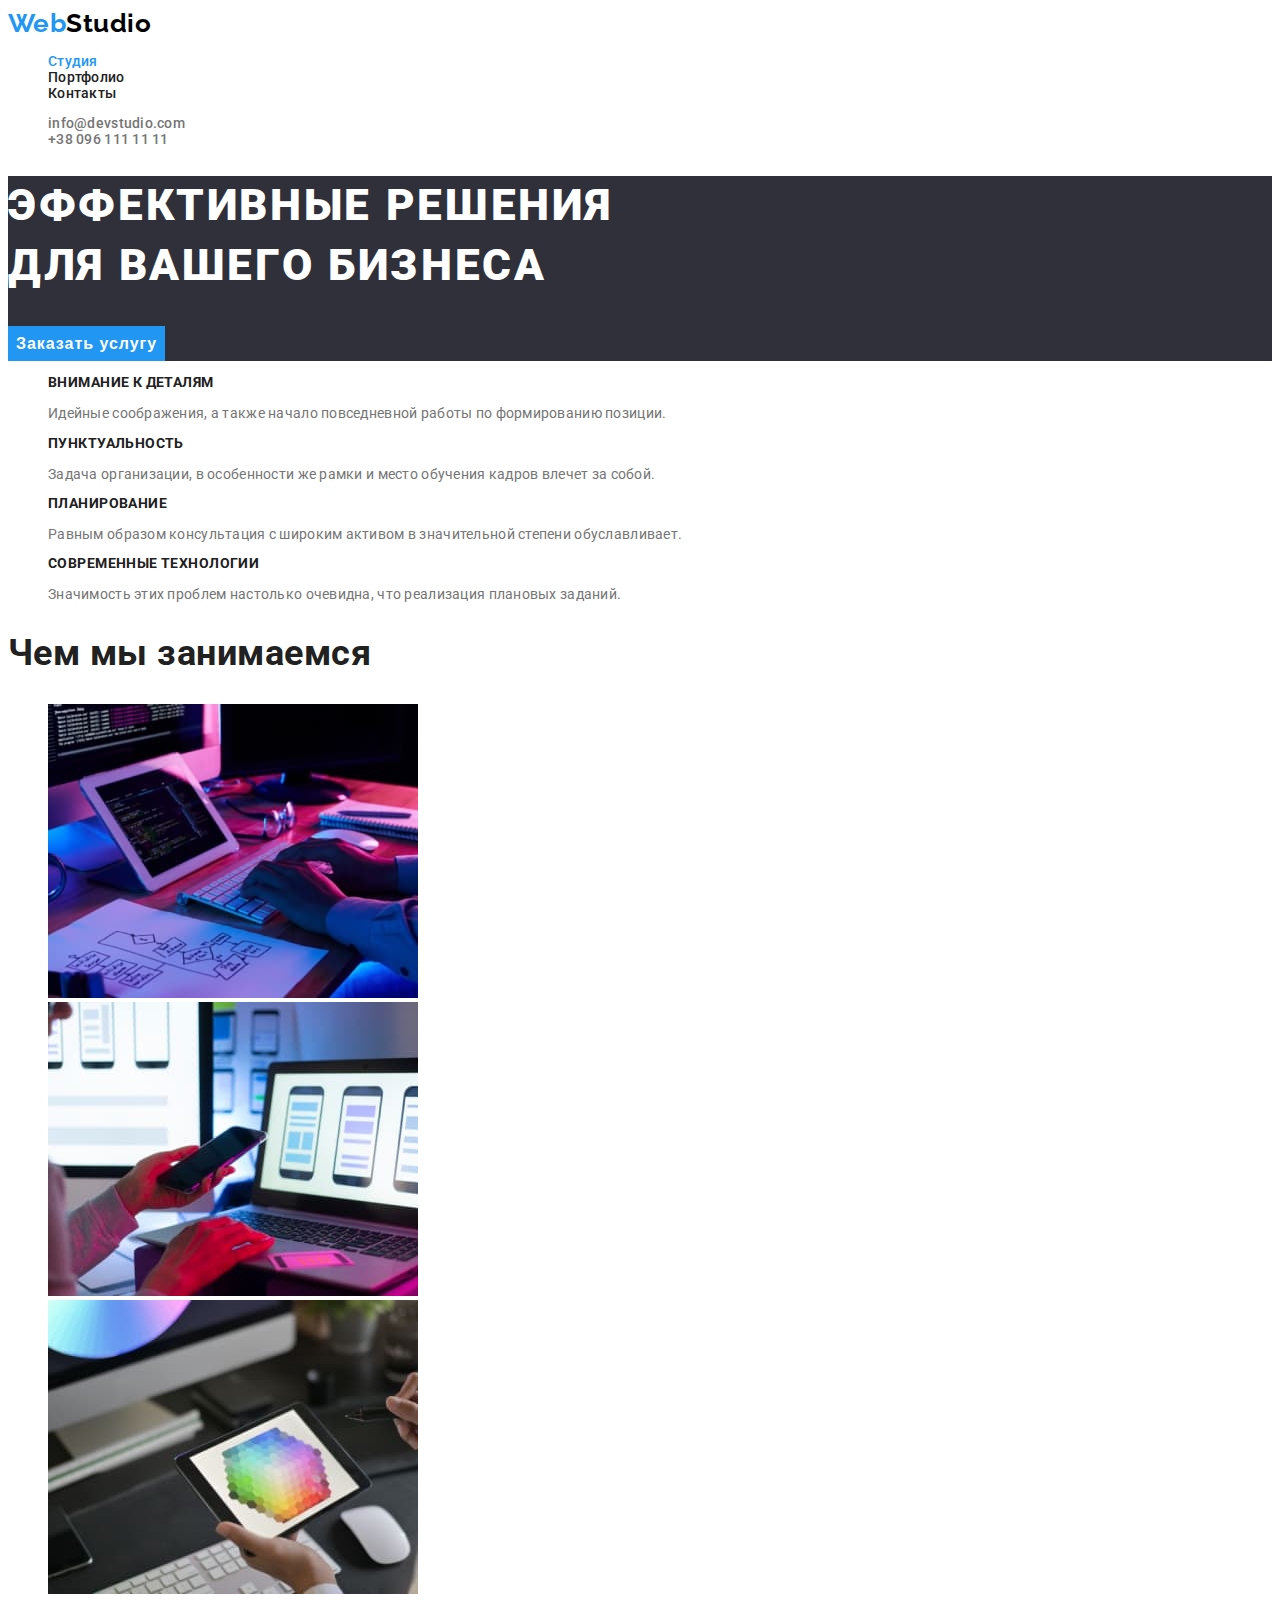
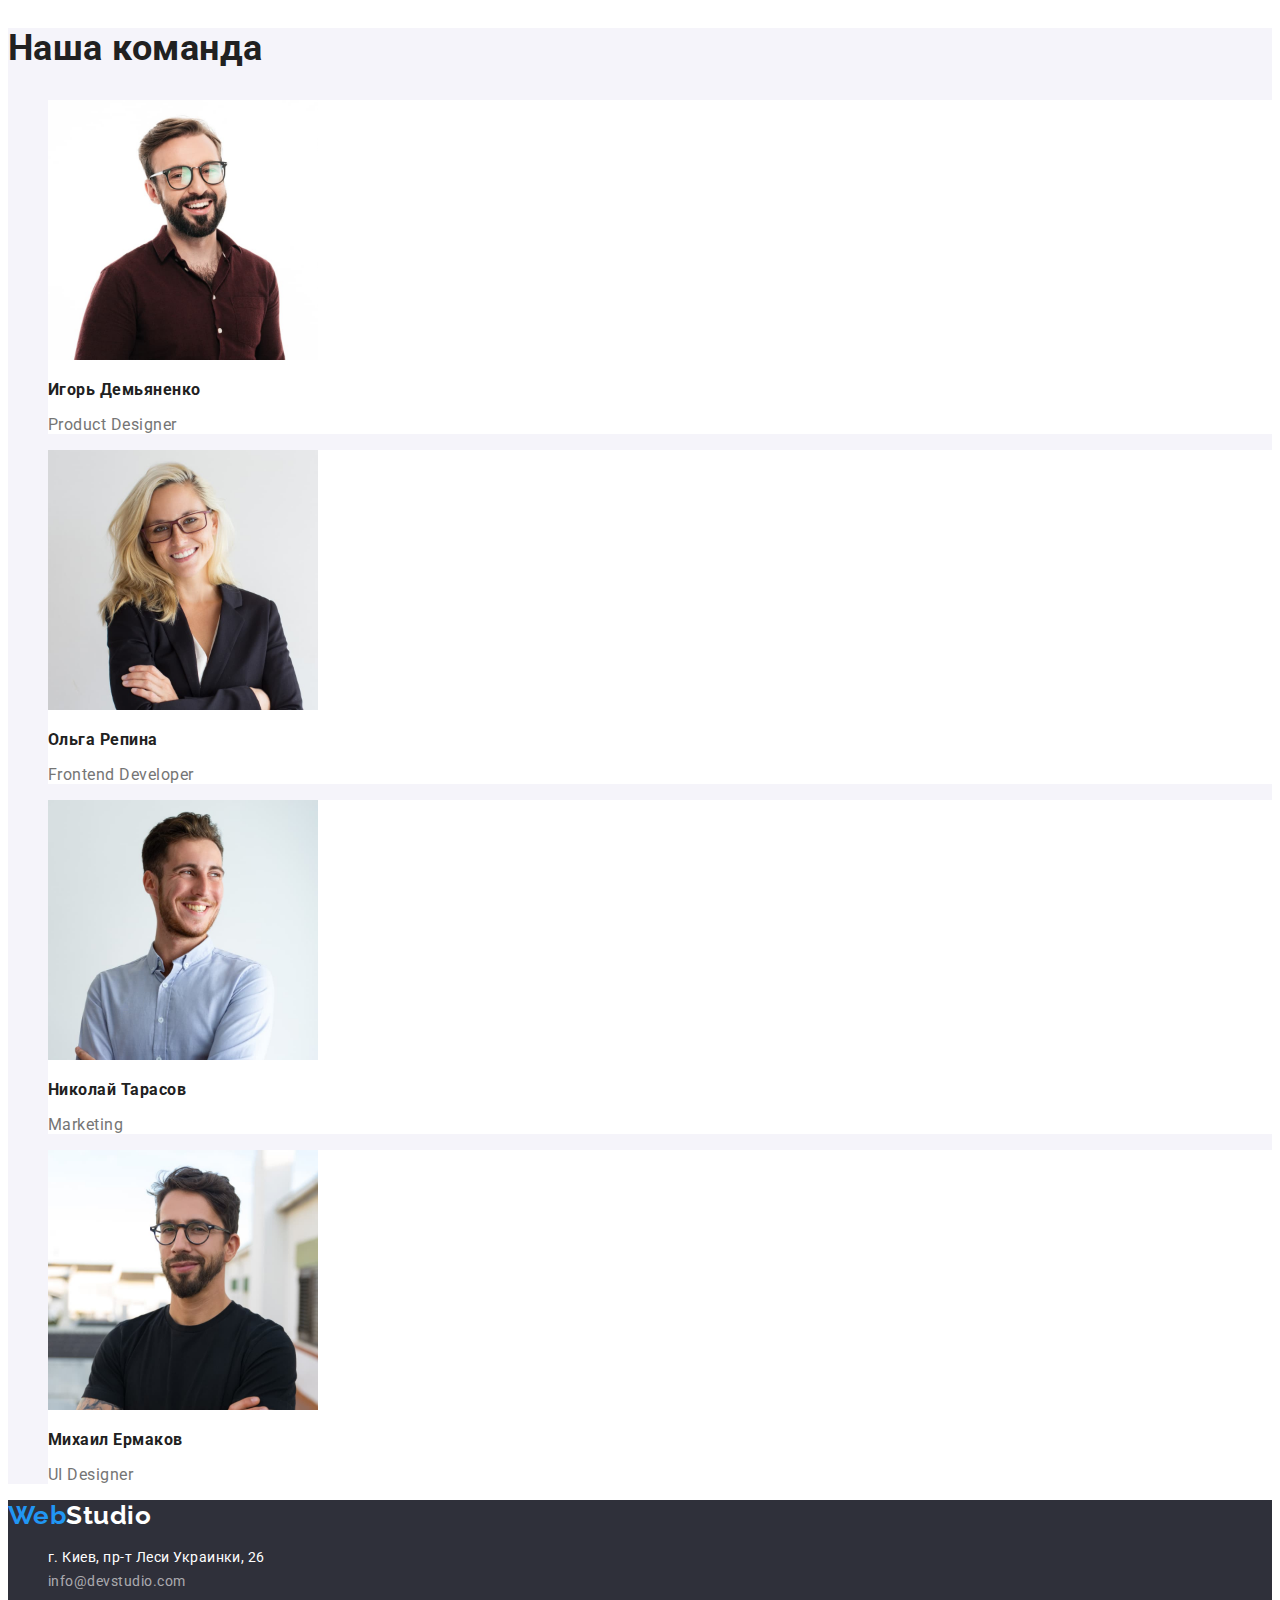
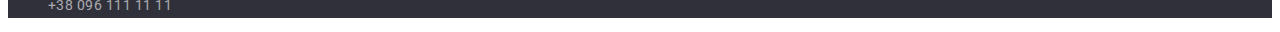
<file: index.html>
<!DOCTYPE html>
<html lang="ru">
<head>
    <meta charset="UTF-8">
    <meta http-equiv="X-UA-Compatible" content="IE=edge">
    <meta name="viewport" content="width=device-width, initial-scale=1.0">
    <title>WebStudio</title>
    <link rel="preconnect" href="https://fonts.googleapis.com">
    <link rel="preconnect" href="https://fonts.gstatic.com" crossorigin>
    <link href="https://fonts.googleapis.com/css2?family=Raleway:wght@700&family=Roboto:wght@400;500;700;900&display=swap"
        rel="stylesheet">
    <link rel="stylesheet" href="./css/common.css">
    <link rel="stylesheet" href="./css/main.css">
</head>
<body>
    <!-- Шапка сайту -->
    <header>
        <nav>
            <a href="./index.html" class="logo link"><span class="logo-web">Web</span>Studio</a>

            <ul class="site-nav list">
                <li><a href="./index.html" class="link current">Студия</a></li>
                <li><a href="./portfolio.html" class="link">Портфолио</a></li>
                <li><a href="" class="link">Контакты</a></li>
            </ul>
        </nav>

        <ul class="contact-nav list">
            <li>
                <a href="mailto:info@devstudio.com" class="link">info@devstudio.com</a>
            </li>
            <li>
                <a href="tel:+380961111111" class="link">+38 096 111 11 11</a>
            </li>
        </ul>

    </header >
    <!-- Уникальний контент -->
    <main>
        <!-- герой -->
        <section class="hero">
            <h1 class="hero-title">ЭФФЕКТИВНЫЕ РЕШЕНИЯ <br /> ДЛЯ ВАШЕГО БИЗНЕСА</h1>
            <button type="button" class="button">Заказать услугу</button>
        </section>

        <!-- особенности -->
        <section class="section">
            <h2 hidden class="section-title">Особенности</h2>

            <ul class="features list">
                <li>
                    <h3 class="title">Внимание к деталям</h3>
                    <p class="text">Идейные соображения, а также начало повседневной работы по формированию позиции.</p>
                </li>
                <li>
                    <h3 class="title">Пунктуальность</h3>
                    <p class="text">Задача организации, в особенности же рамки и место обучения кадров влечет за собой.</p>
                </li>
                <li>
                    <h3 class="title">Планирование</h3>
                    <p class="text">Равным образом консультация с широким активом в значительной степени обуславливает.</p>
                </li>
                <li>
                    <h3 class="title">Современные технологии</h3>
                    <p class="text">Значимость этих проблем настолько очевидна, что реализация плановых заданий.</p>
                </li>
            </ul>
        </section>

        <!-- Чем мы занимаемся -->
        <section class="section">
            <h2 class="section-title">Чем мы занимаемся</h2>
            <ul class="list">
                <li>
                    <img src="./images/box1.jpg" alt="Кто-то набирает код на клавиатуре." width="370">
                </li>
                <li>
                    <img src="./images/box2.jpg" alt="Кто-то разрабатывает программу для смартфона." width="370">
                </li>
                <li>
                    <img src="./images/box3.jpg" alt="Кто-то занимается дизайном." width="370">
                </li>
            </ul>
        </section>

        <!-- Наша команда -->
        <section class="section-team">
            <h2 class="section-title">Наша команда</h2>

            <ul class="list">
                <li>
                    <img src="./images/igor.demyanenko.jpg" alt="Игорь Демьяненко" width="270"/>
                    <h3 class="names">Игорь Демьяненко</h3>
                    <p class="profession">Product Designer</p>
                </li>

                <li>
                    <img src="./images/olga.repina.jpg" alt="Ольга Репина" width="270" />
                    <h3 class="names">Ольга Репина</h3>
                    <p class="profession">Frontend Developer</p>
                </li>

                <li>
                    <img src="./images/nikolai.tarasov.jpg" alt="Николай Тарасов" width="270" />
                    <h3 class="names">Николай Тарасов</h3>
                    <p class="profession">Marketing</p>
                </li>

                <li>
                    <img src="./images/mikhail.ermakov.jpg" alt="Михаил Ермаков" width="270"/>
                    <h3 class="names">Михаил Ермаков</h3>
                    <p class="profession">UI Designer</p>
                </li>
            </ul>
        </section>
    </main>
    <!-- Подвал -->
    <footer class="footer">
        <a href="./index.html" class="logo-footer link"><span class="logo-web">Web</span>Studio</a>
            <ul class="list">   
                <li class="addres">г. Киев, пр-т Леси Украинки, 26</li>
                <li><a href="mailto:info@devstudio.com" class="contacts link">info@devstudio.com</a></li>
                <li><a href="tel:+380961111111" class="contacts link">+38 096 111 11 11</a></li>
            </ul>
    </footer>  
</body>
</html>
</file>
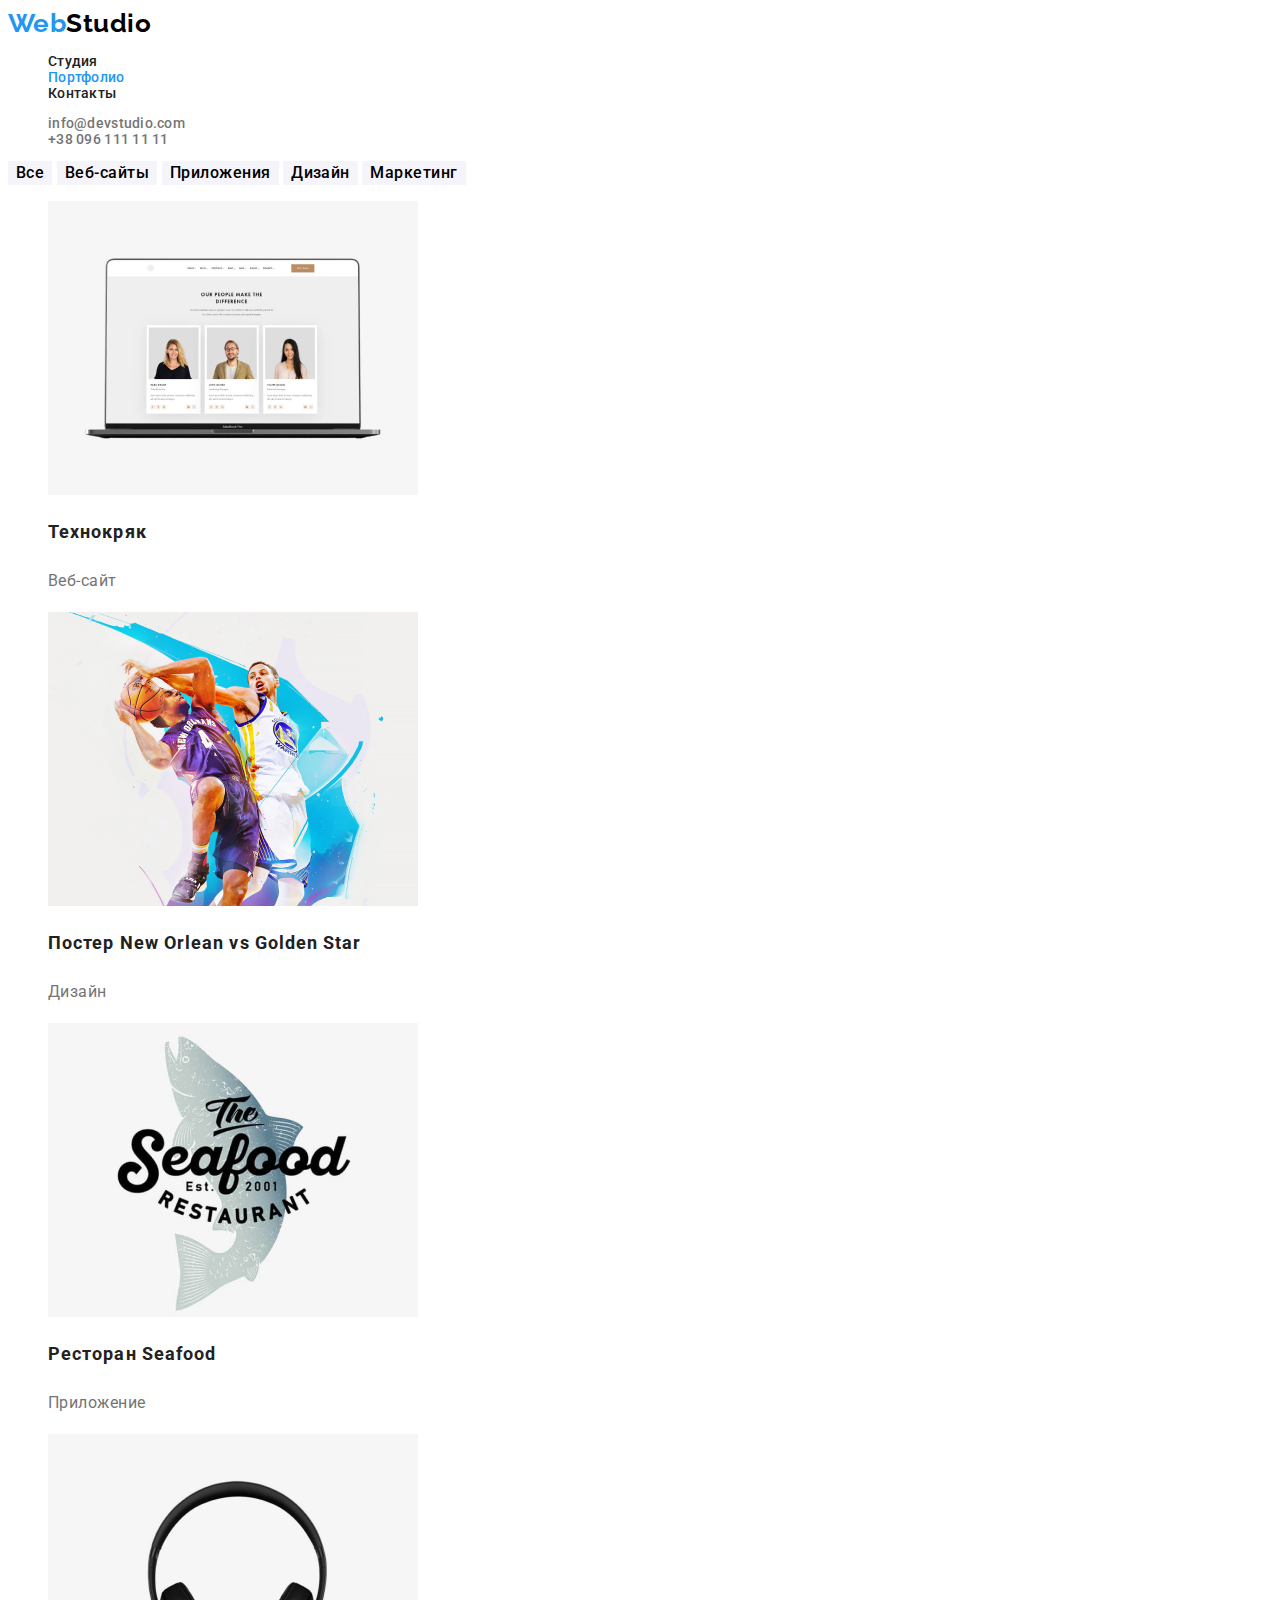
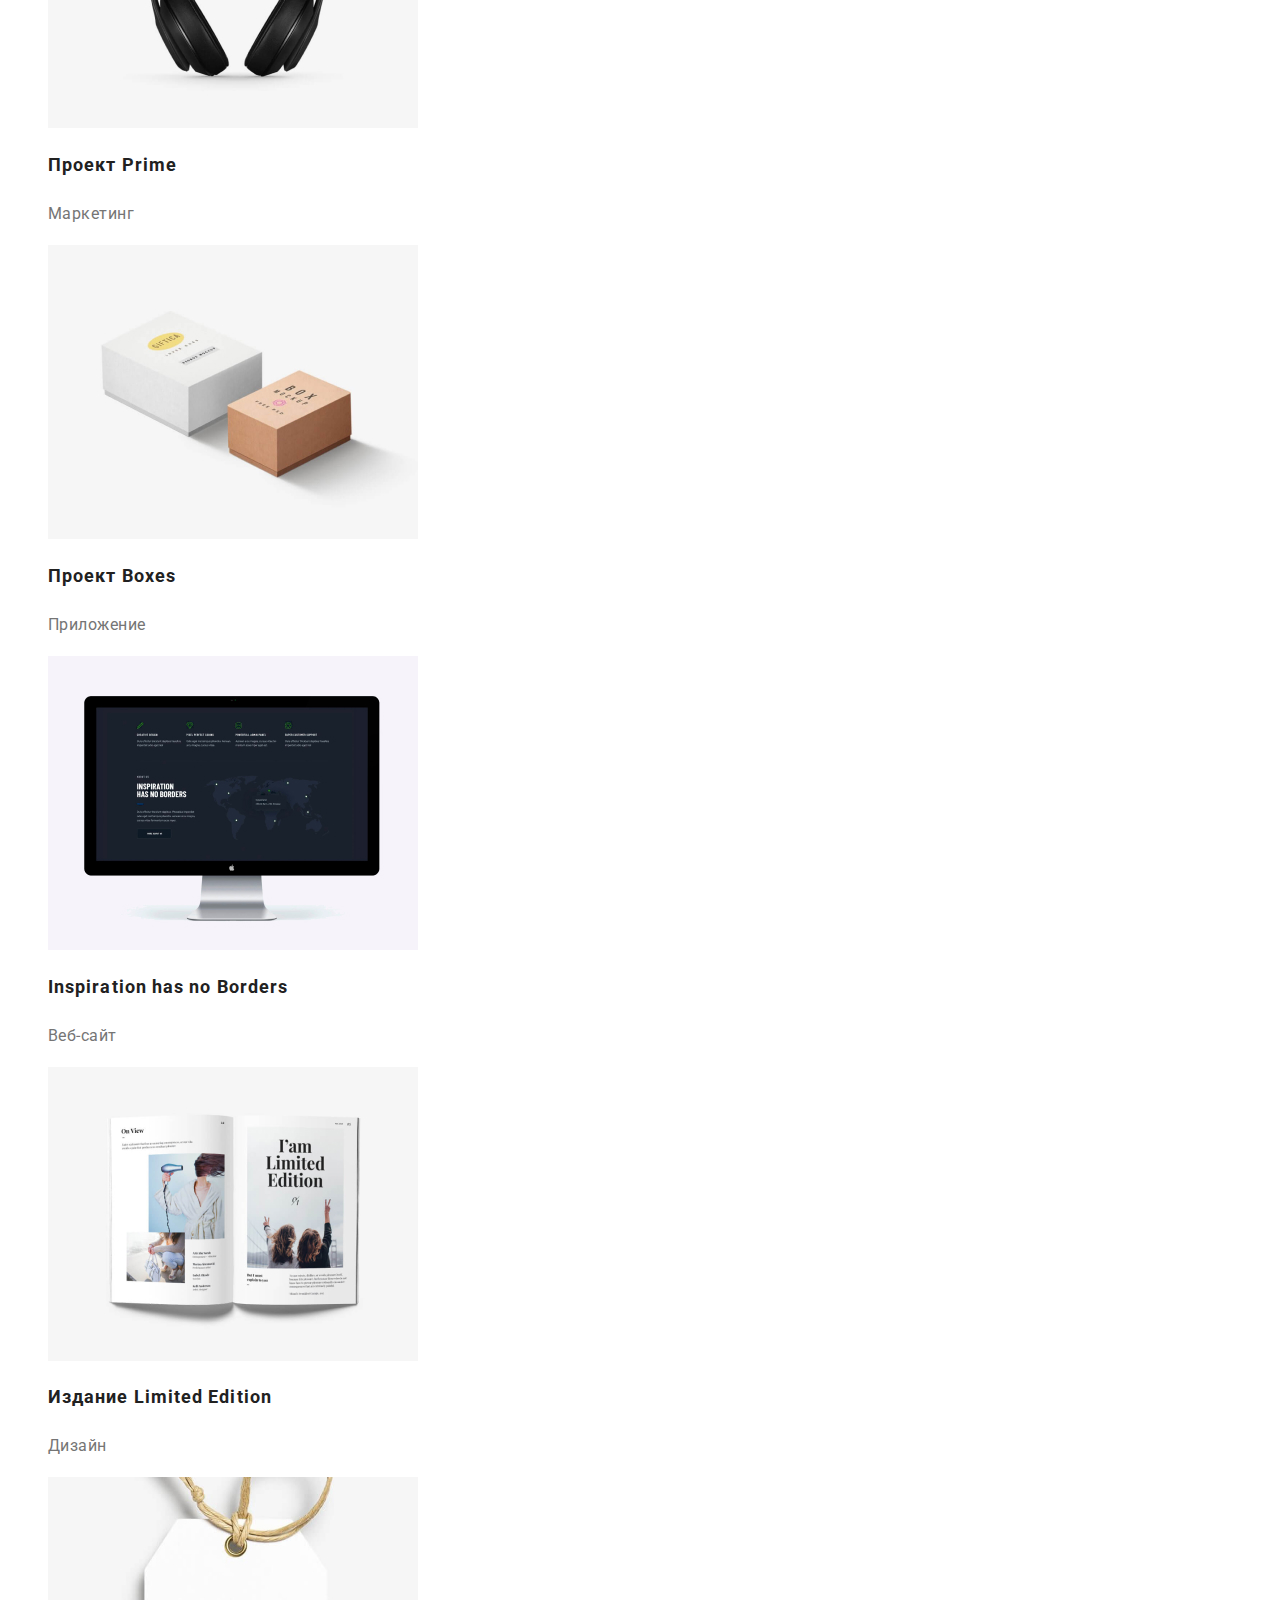
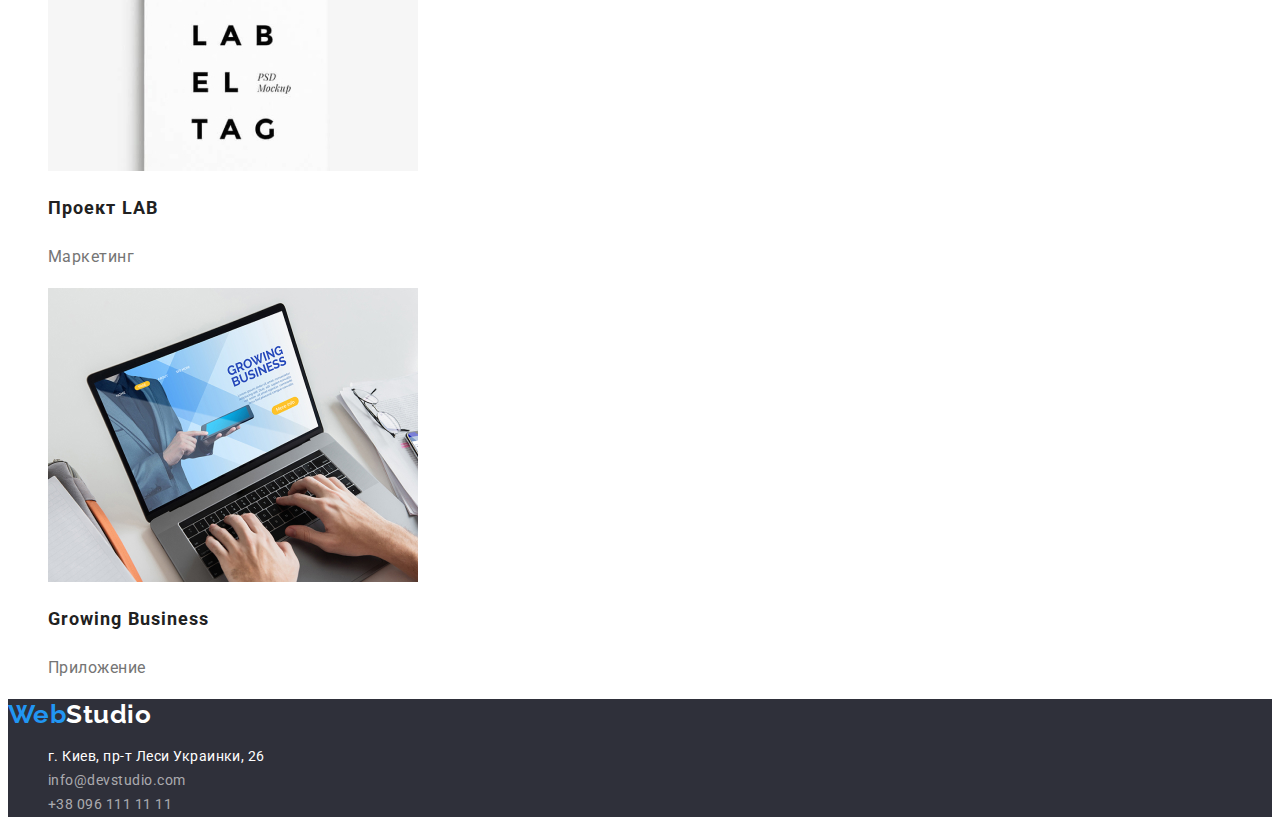
<file: portfolio.html>
<!DOCTYPE html>
<html lang="en">
<head>
    <meta charset="UTF-8">
    <meta http-equiv="X-UA-Compatible" content="IE=edge">
    <meta name="viewport" content="width=device-width, initial-scale=1.0">
    <title>Portfolio</title>
    <link rel="preconnect" href="https://fonts.googleapis.com">
    <link rel="preconnect" href="https://fonts.gstatic.com" crossorigin>
    <link href="https://fonts.googleapis.com/css2?family=Raleway:wght@700&family=Roboto:wght@400;500;700;900&display=swap"
        rel="stylesheet">
    <link rel="stylesheet" href="./css/common.css">
    <link rel="stylesheet" href="./css/portfolio.css">
</head>
<body>
    <!-- Шапка сайту -->
    <header>
        <nav>
            <a href="./index.html" class="logo link"><span class="logo-web">Web</span>Studio</a>
    
            <ul class="site-nav list">
                <li><a href="./index.html" class="link">Студия</a></li>
                <li><a href="./portfolio.html" class="link current">Портфолио</a></li>
                <li><a href="" class="link">Контакты</a></li>
            </ul>
        </nav>
    
        <ul class="contact-nav list">
            <li>
                <a href="mailto:info@devstudio.com" class="link">info@devstudio.com</a>
            </li>
            <li>
                <a href="tel:+380961111111" class="link">+38 096 111 11 11</a>
            </li>
        </ul>
    
    </header>
    <!-- Уникальний контент -->

    <main class="main">
        
        <h1 class="title" hidden>Католог проектів</h1>

        <div>
            <button type="button" class="button">Все</button>
            <button type="button" class="button">Веб-сайты</button>
            <button type="button" class="button">Приложения</button>
            <button type="button" class="button">Дизайн</button>
            <button type="button" class="button">Маркетинг</button>
        </div>

        <ul class="list">
            <li class="list-element">
                <a href="">
                    <img src="./images/project1.jpg" alt="Логотип проекту" width="370">
                    <h2>Технокряк</h2>
                    <p>Веб-сайт</p>
                </a>
                
            </li>
            <li class="list-element">
                <a href="">
                    <img src="./images/project2.jpg" alt="Логотип проекту" width="370">
                    <h2>Постер New Orlean vs Golden Star</h2>
                    <p>Дизайн</p>
                </a>
            </li>
            <li class="list-element">
                <a href="">
                    <img src="./images/project3.jpg" alt="Логотип проекту" width="370">
                    <h2>Ресторан Seafood</h2>
                    <p>Приложение</p>
                </a>
            </li>
            <li class="list-element">
                <a href="">
                    <img src="./images/project4.jpg" alt="Логотип проекту" width="370">
                    <h2>Проект Prime</h2>
                    <p>Маркетинг</p>
                </a>
            </li>
            <li class="list-element">
                <a href="">
                    <img src="./images/project5.jpg" alt="Логотип проекту" width="370">
                    <h2>Проект Boxes</h2>
                    <p>Приложение</p>
                </a>
            </li>
            <li class="list-element">
                <a href="">
                    <img src="./images/project6.jpg" alt="Логотип проекту" width="370">
                    <h2>Inspiration has no Borders</h2>
                    <p>Веб-сайт</p>
                </a>
            </li>
            <li class="list-element">
                <a href="">
                    <img src="./images/project7.jpg" alt="Логотип проекту" width="370">
                    <h2>Издание Limited Edition</h2>
                    <p>Дизайн</p>
                </a>
            </li>
            <li class="list-element">
                <a href="">
                    <img src="./images/project8.jpg" alt="Логотип проекту" width="370">
                    <h2>Проект LAB</h2>
                    <p>Маркетинг</p>
                </a>
            </li>
            <li class="list-element">
                <a href="">
                    <img src="./images/project9.jpg" alt="Логотип проекту" width="370">
                    <h2>Growing Business</h2>
                    <p>Приложение</p>
                </a>
            </li>
        </ul>
    </main>

    <!-- Подвал -->
    <footer class="footer">
        <a href="./index.html" class="logo-footer link"><span class="logo-web">Web</span>Studio</a>
        <ul class="list">
            <li class="addres">г. Киев, пр-т Леси Украинки, 26</li>
            <li><a href="mailto:info@devstudio.com" class="contacts link">info@devstudio.com</a></li>
            <li><a href="tel:+380961111111" class="contacts link">+38 096 111 11 11</a></li>
        </ul>
    </footer>
</body>
</html>
</file>
<file: css/common.css>
:root {
    --primary-white-color: #ffffff;
    --primary-site-color: #2196F3;

    --logo-primary-color: #ffffff;
    --logo-secondary-color: #000000;

    --primary-text-color: #212121;
    --secondary-text-color: #757575;

    --primary-bg-color: #2F303A;
    --secondary-bg-color: #f5f4fA;
}

/* белий #FFFFFF */
/* основной цвет сайта #2196F3 */

/* основной цвет логотипа  #ffffff */
/* вторичный цвет логотипа #000000 */

/* Цвет основного текста #212121 */
/* вторичный цвет текста #757575 */

/* основний цвет фона #2F303A */
/* вторичный цвет фона #f5f4fA */

body {
    background-color: var(--logo-white-color);
    color: var(--primary-text-color1);

    font-family: Roboto, sans-serif;
    letter-spacing: 0.03em;
}

.logo.link,
.logo-footer.link {
    font-family: Raleway, sans-serif;
    font-weight: 700;
    font-size: 26px;
    line-height: 1.19;
}

.section .list {
    list-style: none;

    font-weight: 500;
    font-size: 14px;
    line-height: 1.14;
    letter-spacing: 0.02em;
}

.link {
    text-decoration: none;
}

.list {
    list-style: none;
}


.logo {
    color: var(--logo-secondary-color);
}

/* 
.logo:hover,
.logo:focus {
    color: var(--primary-site-color);
} 
*/

.logo-web {
    color: var(--primary-site-color);
}

/* site nav */
.site-nav,
.contact-nav {
    font-weight: 500;
    font-size: 14px;
    line-height: 16px;
    letter-spacing: 0.02em;
}

.site-nav .link {
    color: var(--primary-text-color);
}

.site-nav .link.current {
    color: var(--primary-site-color)
}

.site-nav .link:hover,
.site-nav .link:focus {
    color: var(--primary-site-color);
}

/* contact nav */

.contact-nav .link {
    color: var(--secondary-text-color);
}

.contact-nav .link:hover,
.contact-nav .link:focus {
    color: var(--primary-site-color);
}

/* footer */

.footer {
    background-color: var(--primary-bg-color);
    
    font-size: 14px;
    line-height: 1.71;
}

.footer .list {
    list-style: none;
}

.logo-footer {
    color: var(--primary-white-color);
}

.addres {
    color: var(--primary-white-color);
}

.contacts {
    color: rgba(255, 255, 255, 0.6);
}
.contacts.link:hover,
.contacts.link:focus {
    color: var(--primary-site-color);
}
</file>
<file: css/main.css>
/* main */

.hero {
    background-color: var(--primary-bg-color);
}
.hero-title {
    color: var(--primary-white-color);

    font-weight: 900;
    font-size: 44px;
    line-height: 1.36;
    letter-spacing: 0.06em;
    text-transform: uppercase;
}

/* Button */

.button {
    cursor: pointer;

    color: var(--primary-white-color);
    background-color: var(--primary-site-color);
    border-color: transparent;

    font-weight: 700;
    font-size: 16px;
    line-height: 1.87;
    letter-spacing: 0.06em;
}

/* .button:hover {
    cursor: pointer;

    color: var(--primary-white-color);
    background-color: var(--primary-site-color);
} */

/* section */

/* 
.section {

}  
*/

.section-title {
    color: var(--primary-text-color);

    font-weight: 700;
    font-size: 36px;
    line-height: 1.16;
}

/* features */

.features .title {
    color: var(--primary-text-color);

    font-weight: 700;
    font-size: 14px;
    line-height: 1.14;
    letter-spacing: 0.03em;
    text-transform: uppercase;
}

.features .text {
    color: var(--secondary-text-color);
    
    font-weight: 400;
    font-size: 14px;
    line-height: 1.17;
}

/* our team */

.section-team {
    background-color: var(--secondary-bg-color);
}

.section-team .list {
}

.names {
    color: var(--primary-text-color);
    font-size: 500; 
    font-size: 16px;
    line-height: 1.19;
}
.profession {
    color: var(--secondary-text-color);
    font-size: 16px;
    line-height: 1.19;
}
.section-team li {
    background-color: var(--primary-white-color);
}
</file>
<file: css/portfolio.css>
/* main */

.main {
        font-family: Roboto, sans-serif;
        letter-spacing: 0.03em;
}

.title {
    color: var(--primary-text-color);
}

/* button */

.button {
    color: var(--primary-text-color1);
    background-color: var(--secondary-bg-color);
    border-color: transparent;

    font-family: Roboto, sans-serif;
    font-weight: 500;
    font-size: 16px;
    line-height: 1.16;
    letter-spacing: 0.03em;

}

.button:hover {
    color: var(title-text-color);
    background-color: var(--primary-site-color);
    cursor: pointer;
}

/* list */

.list {
    list-style: none;
    text-decoration: none;
}

.list-element h2 {
    color: var(--primary-text-color);

    font-weight: 700;
    font-size: 18px;
    line-height: 2;
    letter-spacing: 0.06em;
}

.list-element a {
    text-decoration: none;
}

.list-element p {
    color: var(--secondary-text-color);

    font-weight: 400;
    font-size: 16px;
    line-height: 1.87;
}
</file>
